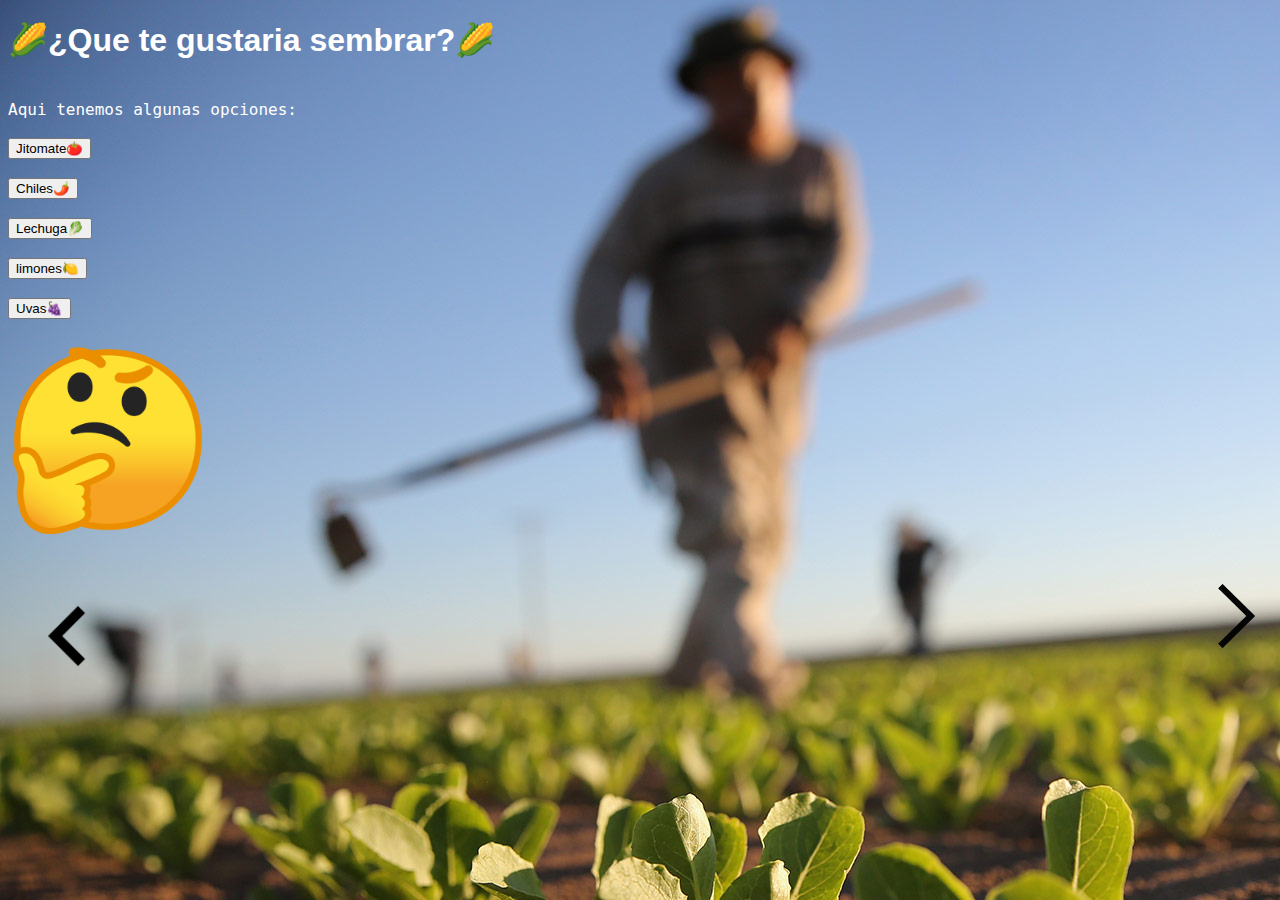
<file: pag2.html>
<!DOCTYPE html>
<html>
    <head>
        <h1>🌽¿Que te gustaria sembrar?🌽</h1>
        <body background ="fondolegal.jpg"></body>
        <meta charset ="utf-8">
        <link href = "pro.css" rel="stylesheet">
    </head>
    <body>	
        <br> <div class="segundo_texto"> Aqui tenemos algunas opciones:</h1>
		<br><br>
        <body>
            <button onclick="location.href='https://www.cocinavital.mx/blog-de-cocina/tips-de-estilo-de-vida/cultivar-jitomates-macetas-casa/2019/04/'">Jitomate🍅</button>
            </body>
            <br><br>
        <body>
            <button onclick="location.href='https://www.sablon.com.mx/como-plantar-chiles-en-casa/'">Chiles🌶️</button>
            </body>
            <br><br>
        <body>
            <button onclick="location.href='https://www.ecologiaverde.com/sembrar-lechuga-como-y-cuando-hacerlo-2022.html'">Lechuga🥬</button>
            </body>
            <br><br>
            <body>
                <button onclick="location.href='https://www.admagazine.com/editors-pick/como-plantar-un-arbol-de-limones-la-guia-basica-de-jardineria-20200128-6408-articulos#:~:text=Ten%20en%20cuenta%20que%20debe,hoyo%20donde%20trasplantar%C3%A1s%20tu%20%C3%A1rbol.'">limones🍋</button>
                </body>
                <br><br>
            <body>
                <body>
                    <button onclick="location.href='https://blog.manomano.es/como-cultivar-uvas-casa/'">Uvas🍇</button>
                    </body>
                    <br><br>
                <body>
		<img src="pen.png" height="200" width="200" align="center" >  
		<br><br><br>
		<a href="pag3.html"><input type="image" src="adelante.png" height="80" width="80" align="right"></a> 
        <a href="home.php"><input type="image" src="ha.png" height="120" width="120" align="left"></a> 
    </body>
</html>
</file>
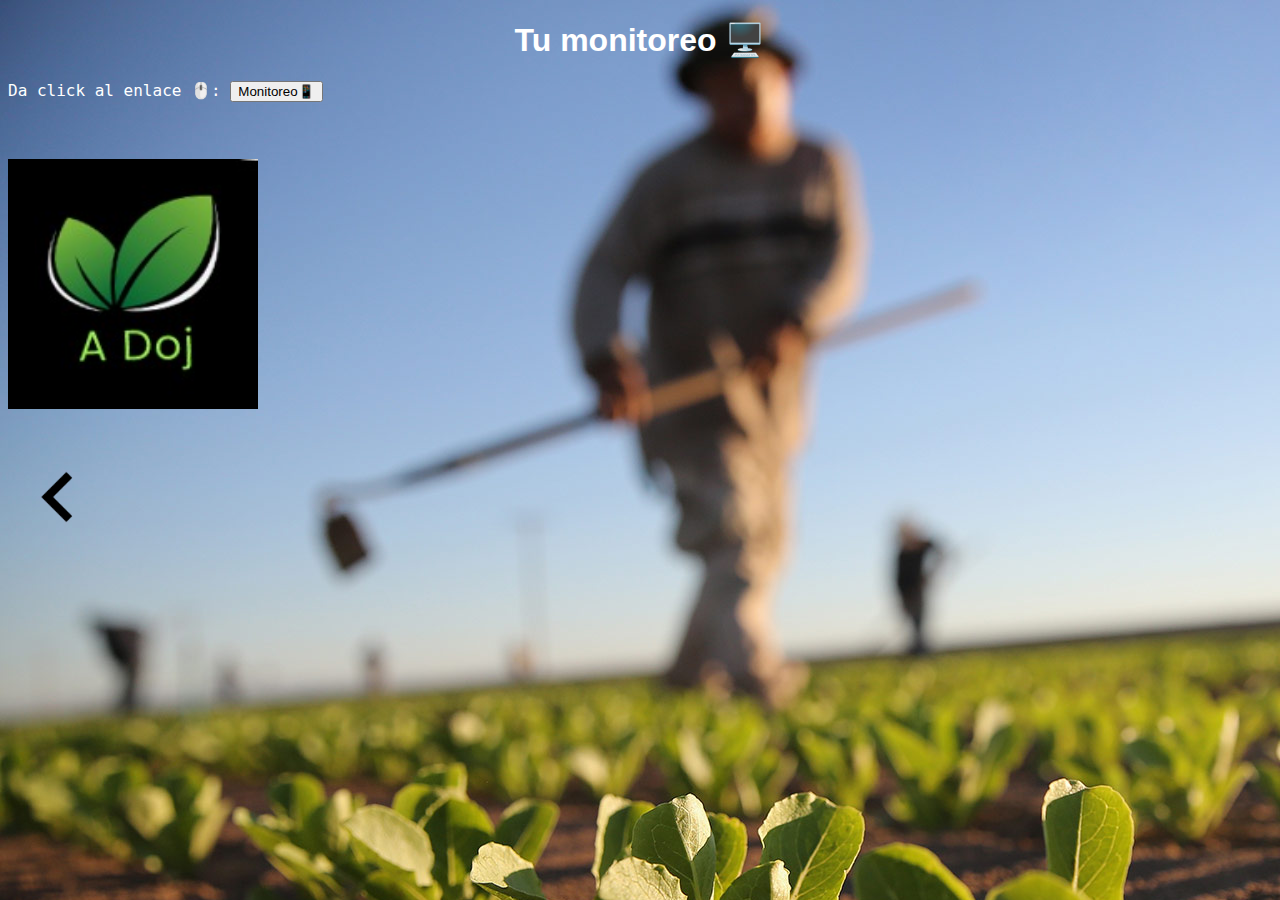
<file: pag3.html>
<!DOCTYPE html>
<html>
    <head>
        <title>Monitoreo 🖥️</title>
        <body background ="fondolegal.jpg"></body>
        <meta charset ="utf-8">
        <link href = "pro.css" rel="stylesheet">
    </head>
   <h1> <center>Tu monitoreo 🖥️</center></h2> 
				<td> <li><div class="tercer_texto"> 
                   Da click al enlace 🖱️:
                    
                     </td>
			</tr>
            <body>
                <button onclick="location.href='https://proyectointegrador-2a946.web.app'">Monitoreo📱</button>
                </body>
                <br><br>
            <body>
		</table>
		<br><br>
		<img src="doj.jfif" height="250" width="250" align="center" >  
		<br><br><br>
		<a href="pag2.html"><input type="image" src="ha.png" height="100" width="100" align="left"></a> 

    </body>
</html>
</file>
<file: pro.css>
div{
    color:white;
    font-family: 'lobster',Monospace ;
}
h1{
color:white;

font-family: 'lobster',arial;
}
body{
    color:white;

    font-family: 'lobster',Monospace ; 
}
td{
    color:white;

    font-family: 'lobster',Monospace ; 
}
</file>
